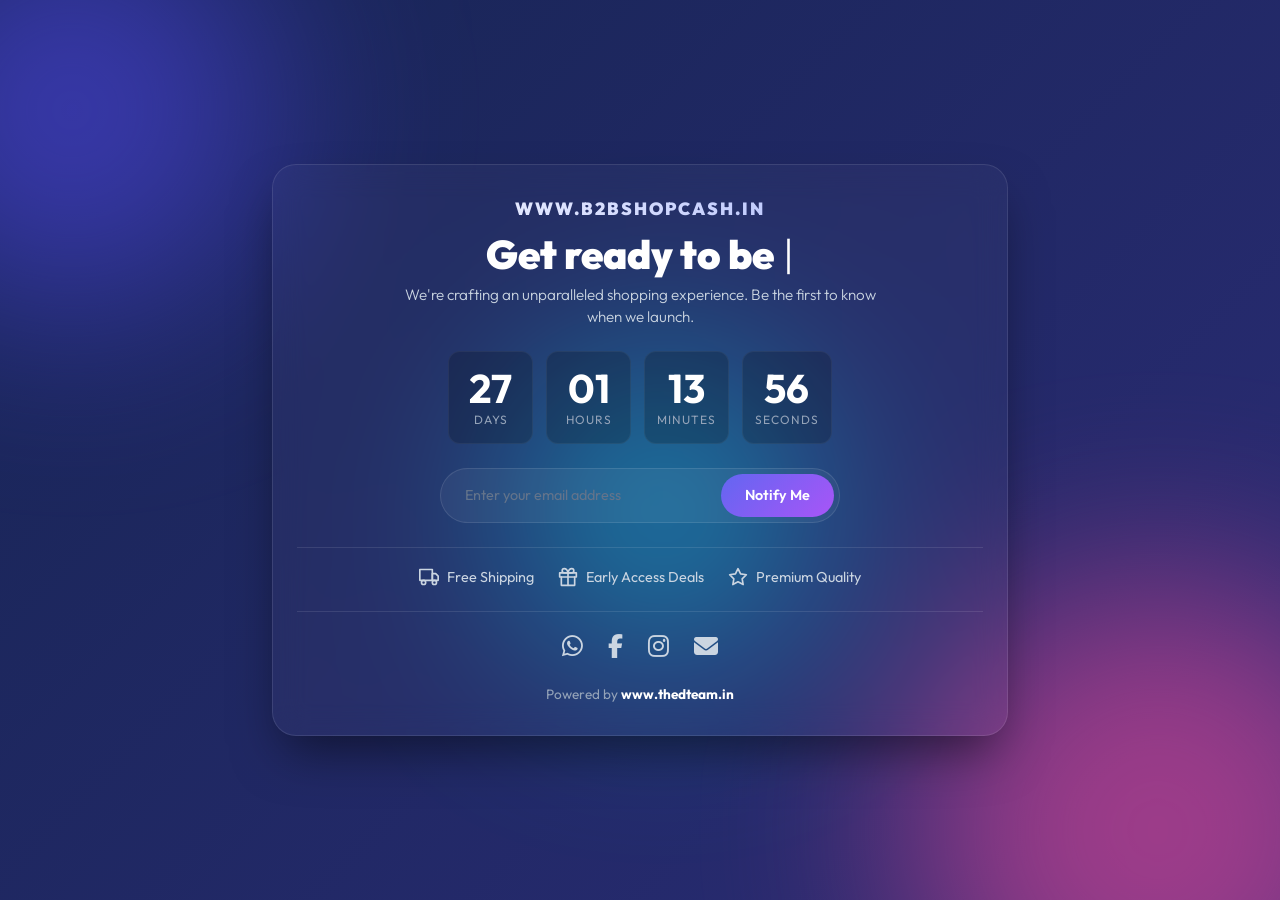
<file: coming-soon.html>
<!DOCTYPE html>
<html lang="en">
<head>
    <meta charset="UTF-8">
    <meta name="viewport" content="width=device-width, initial-scale=1.0">
    <title>B2B - Coming Soon - Something Exciting is Brewing</title>
    <!-- Placeholder SVG Favicon -->
    <link rel="icon" href="data:image/svg+xml,<svg xmlns=%22http://www.w3.org/2000/svg%22 viewBox=%220 0 100 100%22><text y=%22.9em%22 font-size=%2290%22>🛍️</text></svg>">
    <link href="https://fonts.googleapis.com/css2?family=Outfit:wght@300;400;700;900&display=swap" rel="stylesheet">
    <link rel="stylesheet" href="https://cdnjs.cloudflare.com/ajax/libs/font-awesome/6.4.0/css/all.min.css">
    <link rel="stylesheet" href="coming-soon.css">
</head>
<body oncontextmenu="return false;">
    
    <div class="background-animation">
        <div class="gradient-sphere sphere-1"></div>
        <div class="gradient-sphere sphere-2"></div>
        <div class="gradient-sphere sphere-3"></div>
    </div>

    <main class="container">
        <div class="glass-panel">
            <h2 class="brand">www.b2bshopcash.in</h2>
            <h1 class="headline" id="typing-text"></h1>
            <p class="subheadline">We're crafting an unparalleled shopping experience. Be the first to know when we launch.</p>
            


            <div class="countdown" id="countdown">
                <div class="time-box">
                    <span class="time" id="days">00</span>
                    <span class="label">Days</span>
                </div>
                <div class="time-box">
                    <span class="time" id="hours">00</span>
                    <span class="label">Hours</span>
                </div>
                <div class="time-box">
                    <span class="time" id="minutes">00</span>
                    <span class="label">Minutes</span>
                </div>
                <div class="time-box">
                    <span class="time" id="seconds">00</span>
                    <span class="label">Seconds</span>
                </div>
            </div>

            <div class="actions-group">
                <div class="form-container" style="width: 100%; max-width: 400px;">
                    <form class="notify-form" id="notify-form" action="https://formsubmit.co/ajax/info@b2bshopcash.in" method="POST">
                        <input type="hidden" name="_subject" value="Coming Soon Notify Me">
                        <input type="hidden" name="_captcha" value="false">
                        <input type="email" name="email" placeholder="Enter your email address" required class="email-input">
                        <button type="submit" class="notify-btn" id="notify-btn">Notify Me</button>
                    </form>
                    <div id="form-message" style="display: none; margin-top: 1rem; font-size: 0.95rem; font-weight: 500;"></div>
                </div>
            </div>

            <!-- 3. Feature Highlights -->
            <div class="features-list">
                <div class="feature-item">
                    <span class="feature-icon"><svg width="20" height="20" viewBox="0 0 24 24" fill="none" stroke="currentColor" stroke-width="2" stroke-linecap="round" stroke-linejoin="round"><rect x="1" y="3" width="15" height="13"></rect><polygon points="16 8 20 8 23 11 23 16 16 16 16 8"></polygon><circle cx="5.5" cy="18.5" r="2.5"></circle><circle cx="18.5" cy="18.5" r="2.5"></circle></svg></span>
                    <span>Free Shipping</span>
                </div>
                <div class="feature-item">
                    <span class="feature-icon"><svg width="20" height="20" viewBox="0 0 24 24" fill="none" stroke="currentColor" stroke-width="2" stroke-linecap="round" stroke-linejoin="round"><polyline points="20 12 20 22 4 22 4 12"></polyline><rect x="2" y="7" width="20" height="5"></rect><line x1="12" y1="22" x2="12" y2="7"></line><path d="M12 7H7.5a2.5 2.5 0 0 1 0-5C11 2 12 7 12 7z"></path><path d="M12 7h4.5a2.5 2.5 0 0 0 0-5C13 2 12 7 12 7z"></path></svg></span>
                    <span>Early Access Deals</span>
                </div>
                <div class="feature-item">
                    <span class="feature-icon"><svg width="20" height="20" viewBox="0 0 24 24" fill="none" stroke="currentColor" stroke-width="2" stroke-linecap="round" stroke-linejoin="round"><polygon points="12 2 15.09 8.26 22 9.27 17 14.14 18.18 21.02 12 17.77 5.82 21.02 7 14.14 2 9.27 8.91 8.26 12 2"></polygon></svg></span>
                    <span>Premium Quality</span>
                </div>
            </div>

            <!-- Social Media Box -->
            <div class="social-links-box">
                <a href="https://api.whatsapp.com/send/?phone=+919620484929&text=Hi%20B2BShopCash%20-%20I%27m%20interested%20in%20shopping%20in%20B2B%20Space!%20https://www.b2bshopcash.in" target="_blank" title="WhatsApp">
                    <i class="fab fa-whatsapp"></i>
                </a>
                <a href="#" title="Facebook">
                    <i class="fab fa-facebook-f"></i>
                </a>
                <a href="#" title="Instagram">
                    <i class="fab fa-instagram"></i>
                </a>
                <a href="mailto:info@b2bshopcash.in" title="Contact Us">
                    <i class="fas fa-envelope"></i>
                </a>
            </div>

            <div class="powered-by">
                <p>Powered by <a href="https://www.thedteam.in" target="_blank">www.thedteam.in</a></p>
            </div>
        </div>
    </main>



    <script>
        // Set a fixed launch date for everyone
        const countDownDate = new Date("January 01, 2027 00:00:00").getTime();

        // Update the countdown every 1 second
        const x = setInterval(function() {
            const now = new Date().getTime();
            const distance = countDownDate - now;

            const days = Math.floor(distance / (1000 * 60 * 60 * 24));
            const hours = Math.floor((distance % (1000 * 60 * 60 * 24)) / (1000 * 60 * 60));
            const minutes = Math.floor((distance % (1000 * 60 * 60)) / (1000 * 60));
            const seconds = Math.floor((distance % (1000 * 60)) / 1000);

            // Pad with zeros
            document.getElementById("days").innerText = days.toString().padStart(2, '0');
            document.getElementById("hours").innerText = hours.toString().padStart(2, '0');
            document.getElementById("minutes").innerText = minutes.toString().padStart(2, '0');
            document.getElementById("seconds").innerText = seconds.toString().padStart(2, '0');

            if (distance < 0) {
                clearInterval(x);
                document.getElementById("countdown").innerHTML = "<div class='launched-msg'>WE ARE LIVE!🎉</div>";
            }
        }, 1000);

        // Typing Effect
        const text1 = "Get ready to be ";
        const text2 = "amazed.";
        const typeSpeed = 75; 
        let i1 = 0;
        let i2 = 0;
        const typingEl = document.getElementById('typing-text');

        function typeWriter() {
            if (i1 < text1.length) {
                typingEl.innerHTML = text1.substring(0, i1 + 1) + '<span class="cursor">|</span>';
                i1++;
                setTimeout(typeWriter, typeSpeed);
            } else if (i2 === 0) {
                typingEl.innerHTML = text1 + '<br><span class="highlight"></span><span class="cursor">|</span>';
                i2++;
                setTimeout(typeWriter, typeSpeed);
            } else if (i2 <= text2.length) {
                typingEl.innerHTML = text1 + '<br><span class="highlight">' + text2.substring(0, i2) + '</span><span class="cursor">|</span>';
                i2++;
                setTimeout(typeWriter, typeSpeed);
            } else {
                typingEl.innerHTML = text1 + '<br><span class="highlight">' + text2 + '</span><span class="cursor blink">|</span>';
                // Remove cursor after it blinks a couple times
                setTimeout(() => {
                    typingEl.innerHTML = text1 + '<br><span class="highlight">' + text2 + '</span>';
                }, 1500);
            }
        }

        typeWriter();

        // Randomize Background Colors on Load
        function setRandomGradients() {
            const root = document.documentElement;
            
            // Generate a random HSL color. minL and maxL control how dark/light it is.
            const randHSL = (minL, maxL) => {
                const h = Math.floor(Math.random() * 360);
                const s = 60 + Math.floor(Math.random() * 40); // 60-100% saturation
                const l = minL + Math.floor(Math.random() * (maxL - minL)); // Lightness
                return `hsl(${h}, ${s}%, ${l}%)`;
            };

            // Main Background (Dark colors so text remains readable)
            root.style.setProperty('--bg-color-1', randHSL(10, 25));
            root.style.setProperty('--bg-color-2', randHSL(10, 25));
            root.style.setProperty('--bg-color-3', randHSL(10, 25));
            root.style.setProperty('--bg-color-4', randHSL(10, 25));

            // Floating Spheres (Brighter, vibrant colors for the glowing effect)
            root.style.setProperty('--sphere-1-color', randHSL(45, 65));
            root.style.setProperty('--sphere-2-color', randHSL(45, 65));
            root.style.setProperty('--sphere-3-color', randHSL(45, 65));
        }

        // Apply immediately
        setRandomGradients();

        // AJAX Form Submission Logic
        const form = document.getElementById('notify-form');
        const formMessage = document.getElementById('form-message');
        const notifyBtn = document.getElementById('notify-btn');

        if(form) {
            form.addEventListener('submit', function(e) {
                e.preventDefault();
                
                // Show loading state
                const originalBtnText = notifyBtn.innerText;
                notifyBtn.innerText = 'Sending...';
                notifyBtn.disabled = true;

                const formData = new FormData(form);

                fetch(form.action, {
                    method: 'POST',
                    body: formData,
                    headers: {
                        'Accept': 'application/json'
                    }
                })
                .then(response => response.json())
                .then(data => {
                    if(data.success || data.ok) {
                        form.style.display = 'none';
                        formMessage.style.display = 'block';
                        formMessage.style.color = '#10b981'; // Green
                        formMessage.innerHTML = '✨ Thanks for subscribing! We will notify you when we launch.';
                    } else {
                        throw new Error('FormSubmit error');
                    }
                })
                .catch(error => {
                    formMessage.style.display = 'block';
                    formMessage.style.color = '#ef4444'; // Red
                    formMessage.innerHTML = 'Oops! Something went wrong. Please try again.';
                    notifyBtn.innerText = originalBtnText;
                    notifyBtn.disabled = false;
                });
            });
        }
    </script>
</body>
</html>
</file>
<file: coming-soon.css>
* {
    margin: 0;
    padding: 0;
    box-sizing: border-box;
}

body {
    font-family: 'Outfit', sans-serif;
    background: linear-gradient(-45deg, #0f172a, #1e1b4b, #312e81, #172554);
    background-size: 400% 400%;
    animation: gradientBG 15s ease infinite;
    color: #ffffff;
    min-height: 100vh;
    display: flex;
    align-items: center;
    justify-content: center;
    overflow-x: hidden;
    overflow-y: auto;
    position: relative;
    user-select: none;
    -webkit-user-select: none;
    -moz-user-select: none;
    -ms-user-select: none;
    transition: background-position 0.2s ease-out; /* Smooth transition for mouse movement */
}

/* Ensure inputs can still be typed in and selected */
input, textarea {
    user-select: auto;
    -webkit-user-select: auto;
    -moz-user-select: auto;
    -ms-user-select: auto;
}

body.mouse-active {
    animation: none !important;
}

@keyframes gradientBG {
    0% { background-position: 0% 50%; }
    50% { background-position: 100% 50%; }
    100% { background-position: 0% 50%; }
}

/* Animated Background */
.background-animation {
    position: absolute;
    top: 0;
    left: 0;
    width: 100vw;
    height: 100vh;
    z-index: 0;
    overflow: hidden;
}

.gradient-sphere {
    position: absolute;
    border-radius: 50%;
    filter: blur(100px);
    opacity: 0.6;
    animation: float 20s infinite ease-in-out alternate;
}

.sphere-1 {
    width: 400px;
    height: 400px;
    background: #4f46e5;
    top: -10%;
    left: -10%;
    animation-delay: 0s;
}

.sphere-2 {
    width: 500px;
    height: 500px;
    background: #ec4899;
    bottom: -20%;
    right: -10%;
    animation-delay: -5s;
}

.sphere-3 {
    width: 300px;
    height: 300px;
    background: #06b6d4;
    top: 40%;
    left: 40%;
    animation-delay: -10s;
}

@keyframes float {
    0% { transform: translate(0, 0) scale(1); }
    33% { transform: translate(30px, -50px) scale(1.1); }
    66% { transform: translate(-20px, 20px) scale(0.9); }
    100% { transform: translate(0, 0) scale(1); }
}

/* Main Content Container */
.container {
    position: relative;
    z-index: 10;
    width: 100%;
    max-width: 800px;
    padding: 2rem;
}

/* Glassmorphism Panel */
.glass-panel {
    background: rgba(255, 255, 255, 0.03);
    backdrop-filter: blur(16px);
    -webkit-backdrop-filter: blur(16px);
    border: 1px solid rgba(255, 255, 255, 0.1);
    border-radius: 24px;
    padding: 2rem 1.5rem;
    text-align: center;
    box-shadow: 0 25px 50px -12px rgba(0, 0, 0, 0.5);
    animation: fadeIn 1.5s ease-out forwards;
}

@keyframes fadeIn {
    from { opacity: 0; transform: translateY(20px); }
    to { opacity: 1; transform: translateY(0); }
}

.brand {
    font-size: 1.1rem;
    font-weight: 900;
    letter-spacing: 2px;
    text-transform: uppercase;
    margin-bottom: 0.8rem;
    background: linear-gradient(to right, #fff, #a5b4fc);
    -webkit-background-clip: text;
    -webkit-text-fill-color: transparent;
}

.headline {
    font-size: 2.5rem;
    font-weight: 900;
    line-height: 1.1;
    margin-bottom: 0.5rem;
}

.highlight {
    background: linear-gradient(to right, #ec4899, #8b5cf6, #06b6d4);
    -webkit-background-clip: text;
    -webkit-text-fill-color: transparent;
    background-size: 200% auto;
    animation: gradientFlow 3s linear infinite;
}

.cursor {
    display: inline-block;
    color: #fff;
    font-weight: 300;
    margin-left: 2px;
}

.cursor.blink {
    animation: blink 1s step-end infinite;
}

@keyframes blink {
    0%, 100% { opacity: 1; }
    50% { opacity: 0; }
}

@keyframes gradientFlow {
    0% { background-position: 0% center; }
    100% { background-position: 200% center; }
}

.subheadline {
    font-size: 0.95rem;
    font-weight: 300;
    color: #cbd5e1;
    max-width: 500px;
    margin: 0 auto 1.5rem auto;
    line-height: 1.4;
}

/* Countdown */
.countdown {
    display: flex;
    justify-content: center;
    gap: 0.8rem;
    margin-bottom: 1.5rem;
}

.time-box {
    background: rgba(0, 0, 0, 0.2);
    border: 1px solid rgba(255, 255, 255, 0.05);
    border-radius: 12px;
    padding: 1rem 0.75rem;
    min-width: 85px;
    display: flex;
    flex-direction: column;
    align-items: center;
    justify-content: center;
}

.time {
    font-size: 2.5rem;
    font-weight: 700;
    line-height: 1;
    margin-bottom: 0.25rem;
}

.label {
    font-size: 0.75rem;
    text-transform: uppercase;
    letter-spacing: 1px;
    color: #94a3b8;
}

.launched-msg {
    font-size: 2.5rem;
    font-weight: 900;
    color: #10b981;
    letter-spacing: 2px;
    animation: pulse 2s infinite;
}

@keyframes pulse {
    0% { transform: scale(1); }
    50% { transform: scale(1.05); }
    100% { transform: scale(1); }
}

/* Actions Group */
.actions-group {
    display: flex;
    flex-direction: column;
    justify-content: center;
    align-items: center;
    gap: 1.5rem;
    margin-bottom: 1.5rem;
    width: 100%;
}

.wishes-banner {
    width: 100%;
    display: flex;
    justify-content: center;
}

.wishes-img {
    width: 100%;
    max-width: 500px;
    height: auto;
    border-radius: 16px;
    box-shadow: 0 10px 25px rgba(0, 0, 0, 0.3);
    border: 1px solid rgba(255, 255, 255, 0.1);
    display: block;
    object-fit: cover;
}

.notify-form {
    display: flex;
    background: rgba(255, 255, 255, 0.05);
    border-radius: 50px;
    padding: 0.3rem;
    border: 1px solid rgba(255, 255, 255, 0.1);
    flex-grow: 1;
    max-width: 400px;
}

.email-input {
    flex-grow: 1;
    background: transparent;
    border: none;
    padding: 0.8rem 1.2rem;
    color: #fff;
    font-size: 0.9rem;
    font-family: inherit;
    outline: none;
}

.email-input::placeholder {
    color: #64748b;
}

.notify-btn {
    background: linear-gradient(135deg, #6366f1, #a855f7);
    color: white;
    border: none;
    border-radius: 50px;
    padding: 0.8rem 1.5rem;
    font-size: 0.9rem;
    font-weight: 600;
    cursor: pointer;
    font-family: inherit;
    transition: all 0.3s ease;
}

.notify-btn:hover {
    transform: scale(1.05);
    box-shadow: 0 0 15px rgba(99, 102, 241, 0.5);
}

.teaser-btn {
    background: rgba(255, 255, 255, 0.1);
    color: white;
    border: 1px solid rgba(255, 255, 255, 0.2);
    border-radius: 50px;
    padding: 0.8rem 1.5rem;
    font-size: 0.9rem;
    font-weight: 600;
    cursor: pointer;
    font-family: inherit;
    transition: all 0.3s ease;
    white-space: nowrap;
}

.teaser-btn:hover {
    background: rgba(255, 255, 255, 0.2);
    border-color: rgba(255, 255, 255, 0.4);
}

/* Features List */
.features-list {
    display: flex;
    justify-content: center;
    gap: 1.5rem;
    border-top: 1px solid rgba(255, 255, 255, 0.1);
    padding-top: 1.2rem;
    flex-wrap: wrap;
}

.feature-item {
    display: flex;
    align-items: center;
    gap: 0.5rem;
    font-size: 0.9rem;
    color: #cbd5e1;
    cursor: default;
    transition: color 0.3s ease;
}

.feature-item:hover {
    color: #fff;
}

.feature-icon {
    font-size: 1.2rem;
    display: flex;
    align-items: center;
}

.feature-icon svg {
    transition: transform 0.3s cubic-bezier(0.175, 0.885, 0.32, 1.275), color 0.3s ease;
}

/* Truck Animation: Drive forward */
.feature-item:nth-child(1):hover .feature-icon svg {
    transform: translateX(6px) scale(1.1);
    color: #ec4899;
}

/* Gift Animation: Wiggle */
@keyframes giftWiggle {
    0%, 100% { transform: rotate(0deg) scale(1.1); }
    25% { transform: rotate(-15deg) scale(1.1); }
    75% { transform: rotate(15deg) scale(1.1); }
}
.feature-item:nth-child(2):hover .feature-icon svg {
    animation: giftWiggle 0.4s ease-in-out infinite;
    color: #8b5cf6;
}

/* Star/Quality Animation: Spin & Pop */
.feature-item:nth-child(3):hover .feature-icon svg {
    transform: scale(1.25) rotate(180deg);
    color: #06b6d4;
}

/* Footer & Socials */
.social-links-box {
    margin-top: 1.5rem;
    padding-top: 1.2rem;
    border-top: 1px solid rgba(255, 255, 255, 0.1);
    display: flex;
    justify-content: center;
    gap: 1.5rem;
}

.social-links-box a {
    color: #cbd5e1;
    text-decoration: none;
    font-weight: 600;
    transition: all 0.3s cubic-bezier(0.175, 0.885, 0.32, 1.275);
    text-transform: uppercase;
    font-size: 24px; /* Matched to previous SVG width/height */
    letter-spacing: 1px;
    display: inline-block;
}

.social-links-box a:hover {
    color: #a855f7;
    transform: translateY(-5px) scale(1.15);
    text-shadow: 0 5px 15px rgba(168, 85, 247, 0.5);
}

/* WhatsApp Brand Color */
.social-links-box a:nth-child(1):hover {
    color: #25D366;
    text-shadow: 0 5px 15px rgba(37, 211, 102, 0.5);
}

/* Facebook Brand Color */
.social-links-box a:nth-child(2):hover {
    color: #1877F2;
    text-shadow: 0 5px 15px rgba(24, 119, 242, 0.5);
}

/* Instagram Brand Color */
.social-links-box a:nth-child(3):hover {
    color: #E1306C;
    text-shadow: 0 5px 15px rgba(225, 48, 108, 0.5);
}

/* Mail/Contact Color */
.social-links-box a:nth-child(4):hover {
    color: #06b6d4;
    text-shadow: 0 5px 15px rgba(6, 182, 212, 0.5);
}

.powered-by {
    margin-top: 1.5rem;
    color: #94a3b8;
    font-size: 0.85rem;
}

.powered-by a {
    color: #fff;
    text-decoration: none;
    font-weight: 700;
    transition: color 0.3s ease;
}

.powered-by a:hover {
    color: #06b6d4;
}

/* Modal Overlay */
.modal-overlay {
    position: fixed;
    top: 0;
    left: 0;
    width: 100vw;
    height: 100vh;
    background: rgba(0, 0, 0, 0.8);
    backdrop-filter: blur(10px);
    -webkit-backdrop-filter: blur(10px);
    z-index: 9999;
    display: flex;
    align-items: center;
    justify-content: center;
    opacity: 0;
    visibility: hidden;
    transition: all 0.3s ease;
}

.modal-overlay.active {
    opacity: 1;
    visibility: visible;
}

.modal-content {
    background: rgba(15, 23, 42, 0.9);
    border: 1px solid rgba(255, 255, 255, 0.1);
    border-radius: 20px;
    padding: 2.5rem;
    width: 90%;
    max-width: 600px;
    position: relative;
    transform: translateY(20px) scale(0.95);
    transition: all 0.4s cubic-bezier(0.175, 0.885, 0.32, 1.275);
    box-shadow: 0 25px 50px -12px rgba(0,0,0,0.5);
    text-align: center;
}

.modal-overlay.active .modal-content {
    transform: translateY(0) scale(1);
}

.close-modal {
    position: absolute;
    top: 15px;
    right: 20px;
    font-size: 1.8rem;
    color: #94a3b8;
    cursor: pointer;
    transition: color 0.3s ease;
}

.close-modal:hover {
    color: #ef4444;
}

.modal-title {
    font-size: 2rem;
    margin-bottom: 0.5rem;
}

.modal-desc {
    color: #cbd5e1;
    margin-bottom: 1.5rem;
    font-size: 0.95rem;
}

.mockup-placeholder {
    width: 100%;
    height: 300px;
    background: linear-gradient(135deg, rgba(255,255,255,0.05), rgba(255,255,255,0.02));
    border: 1px dashed rgba(255,255,255,0.2);
    border-radius: 12px;
    display: flex;
    align-items: center;
    justify-content: center;
}

.play-btn {
    font-size: 3rem;
    color: rgba(255,255,255,0.5);
    transition: transform 0.3s ease, color 0.3s ease;
    cursor: pointer;
}
.play-btn:hover {
    color: #a855f7;
    transform: scale(1.1);
}

/* Responsive */
@media (max-width: 768px) {
    .headline { font-size: 2.5rem; }
    .glass-panel { padding: 2rem 1.5rem; }
    .countdown { gap: 0.5rem; }
    .time-box { min-width: 70px; padding: 0.8rem; }
    .time { font-size: 2rem; }
    .actions-group { flex-direction: column; }
    .notify-form { width: 100%; border-radius: 12px; flex-direction: column; background: transparent; border: none; padding: 0; gap: 0.5rem;}
    .email-input { background: rgba(255, 255, 255, 0.05); border-radius: 50px; border: 1px solid rgba(255, 255, 255, 0.1); width: 100%; }
    .notify-btn { width: 100%; }
    .teaser-btn { width: 100%; }
    .features-list { flex-direction: column; align-items: center; gap: 0.8rem; }
}
</file>
